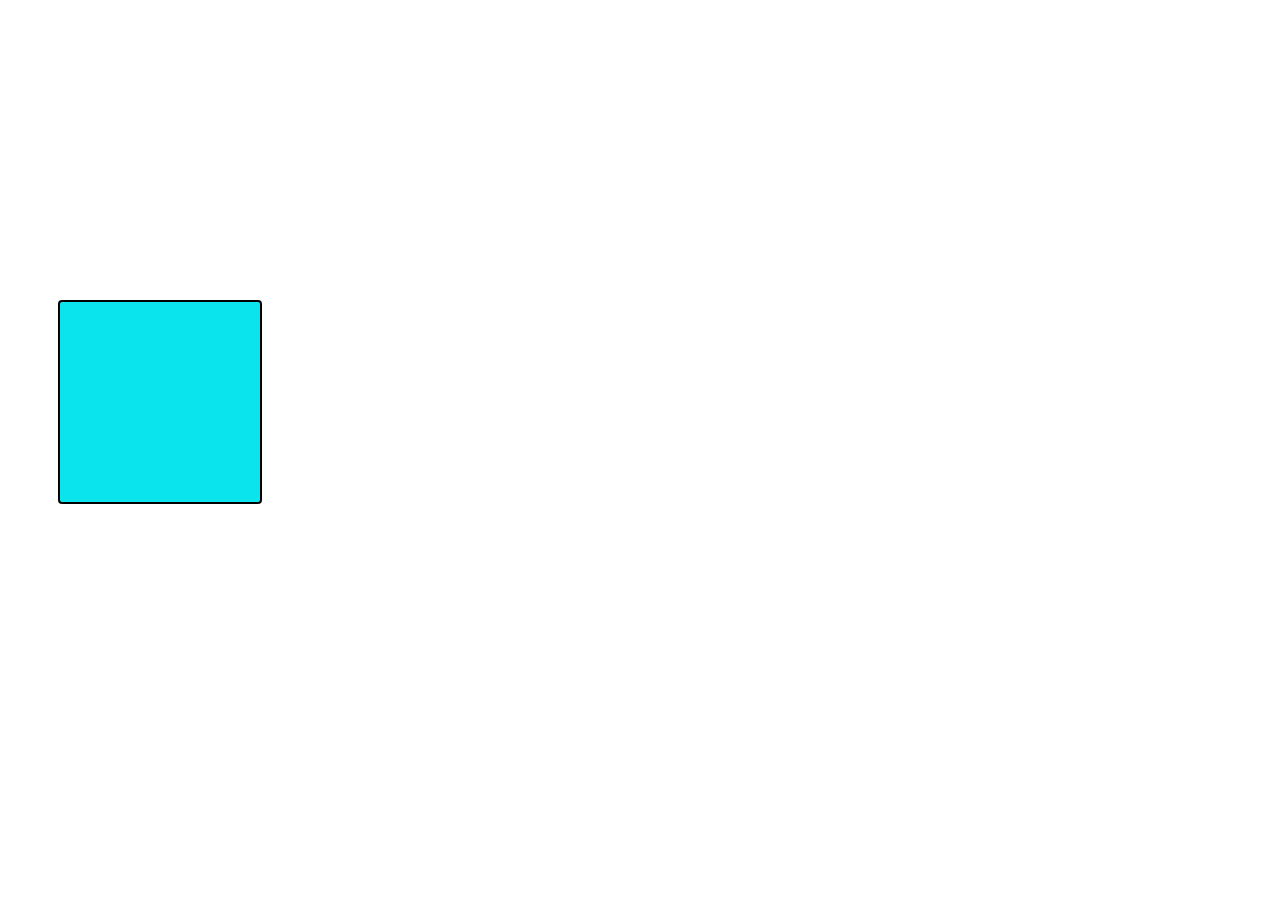
<file: My  first project/folder/inner/My  first project/folder/inner/Animations/animation.html>
<!DOCTYPE html>
<html lang="en">
<head>
    <meta charset="UTF-8">
    <meta http-equiv="X-UA-Compatible" content="IE=edge">
    <meta name="viewport" content="width=device-width, initial-scale=1.0">
    <title>Animation</title>
    <link rel="stylesheet" href="./animation.css">
</head>
<body>
    <div class="wrapper"></div>
</body>
</html>
</file>
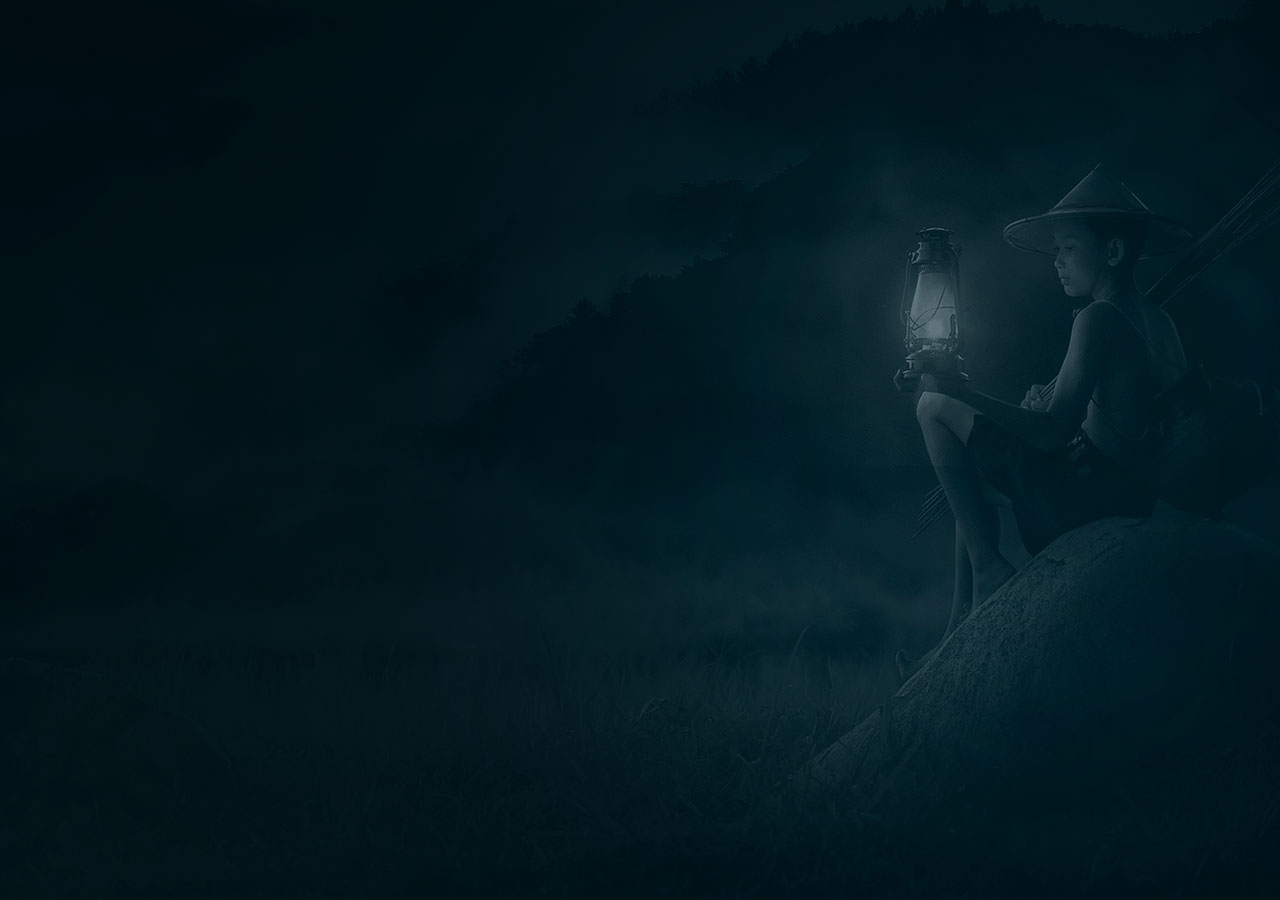
<file: My  first project/folder/inner/My  first project/folder/inner/welcome/welcome.html>
<!DOCTYPE html>
<html lang="en">

<head>
    <meta charset="UTF-8">
    <meta http-equiv="X-UA-Compatible" content="IE=edge">
    <meta name="viewport" content="width=device-width, initial-scale=1.0">
    <title>Welcome</title>
    <link rel="stylesheet" href="./welcome.css">
</head>

<body>
    <div class="wrapper wrapper__welcome">
        <div class="container container__welcome">
            <div class="centr centr__asia">
                <img src="../welcome/img-wel/лого (1).svg" alt="logo">
                <div class="content">Открой для себя Азию</div>
                <a href="../main/index.html" class="btn">Войти</a>
            </div>
        </div>
    </div>
</body>

</html>
</file>
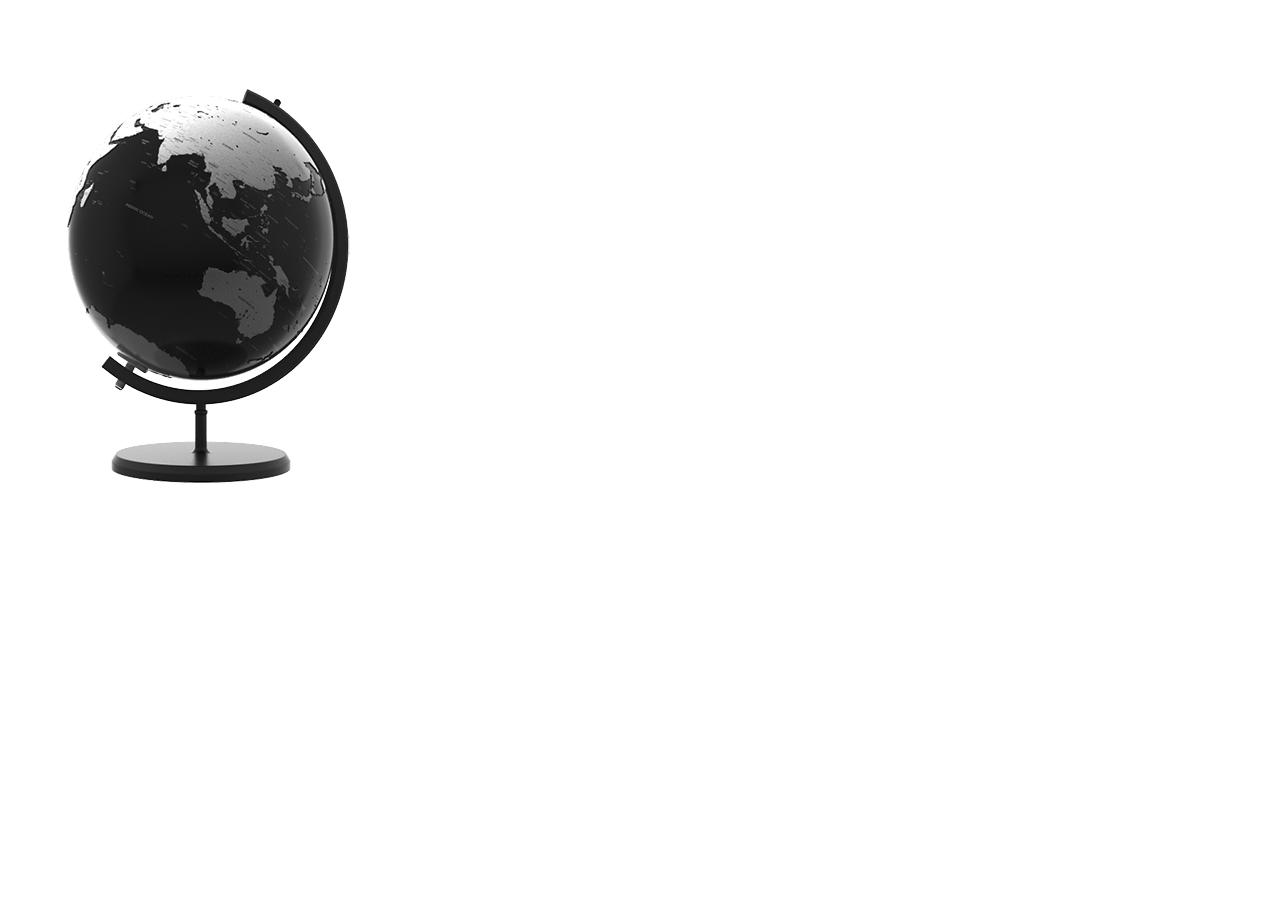
<file: My  first project/folder/inner/My  first project/folder/inner/Animations/sphere/sphere.html>
<!DOCTYPE html>
<html lang="en">
<head>
    <meta charset="UTF-8">
    <meta http-equiv="X-UA-Compatible" content="IE=edge">
    <meta name="viewport" content="width=device-width, initial-scale=1.0">
    <title>Sphere</title>
    <link rel="stylesheet" href="./sphere.css">
</head>
<body>
    <div class="wrapper"></div>
    
</body>
</html>
</file>
<file: My  first project/folder/inner/My  first project/folder/inner/Animations/animation.css>
.wrapper{
    margin-left: 50px;
    width: 200px;
    height: 200px;
    border: 2px solid;
    border-radius: 4px;
    background: rgb(10, 229, 237);
    margin-top: 300px;
    animation: myAnimation 2s  ;
    animation-name: rotation;
    animation: rotation 2s 2s linear;
    
    
    
}
@keyframes rotation {
    from{
        transform: rotate(0deg);
    }
    to{
        transform: rotate(360deg);
    }
}

@keyframes  myAnimation {
    0%{
        transform: translate(0) rotate(0);
        
    }
    25%{
        transform: translate(20%) ;
        width: 250px;
        height: 250px;
        opacity: 0;
    }
    50%{
        background: rgb(237, 150, 10);
    }
    80%{
        width: 300px;
        height: 300px;
    }
    100%{
        transform: translateX(400px) rotate(360deg);
        width: 150px;
        height: 150px;
    }
}
</file>
<file: My  first project/folder/inner/My  first project/folder/inner/welcome/welcome.css>
@import url(../main/css/btn.css);
@import url(../main/css/base.css);
@import url(../main/css/fonts.css);
@import url(../main/css/wrapper.css);




   

.centr{
display: flex;
justify-content: center;
align-items: center;
flex-direction: column;

}

.centr__asia{
    
    opacity: 0;
    animation: zoom .9s forwards; 
    
}

@keyframes zoom {
    0%{
        transform:scale(.6);
        
    }
    20%{
        transform: scale(1.15);
    }
    40%{
        transform: scale(.9);
    }
    75%{
        transform: scale(1.1);
    }
    100%{
       transform: scale(1);
       opacity: 1;

    }
}
    
    

.content{
    margin-bottom: 72px;
}
</file>
<file: My  first project/folder/inner/My  first project/folder/inner/Animations/sphere/sphere.css>
.wrapper{
    width: 400px;
    height: 450px;
    background: url(../800153ba-6702-4bda-b28c-792eba38576e.png) 0 0  no-repeat;
    margin-top: 40px;
    animation: sphere 1s steps(20) infinite;
}
.wrapper:hover{
    animation-play-state: paused;
}
@keyframes sphere{
    100%{
        background-position-x: -8000px;
    }
}
</file>
